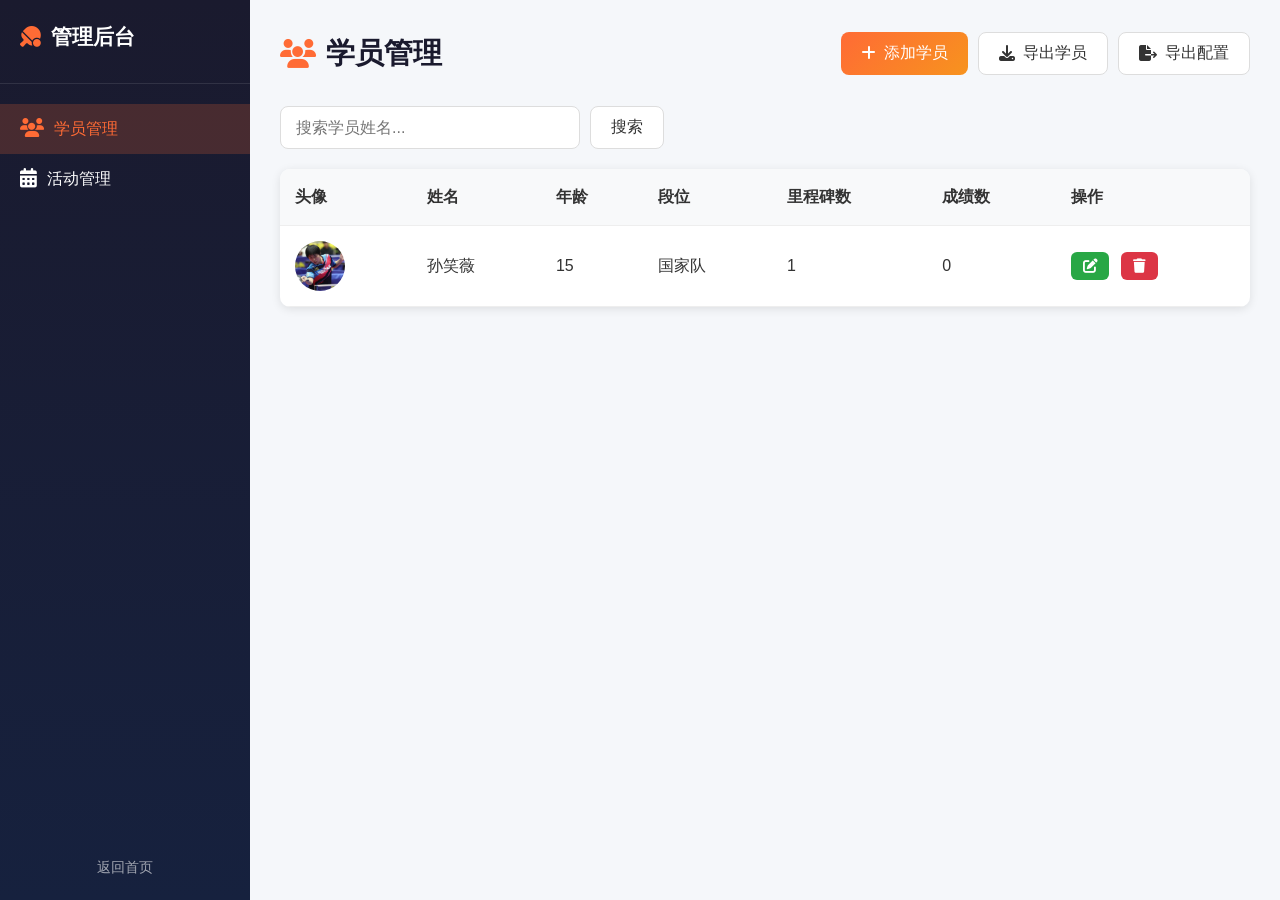
<file: admin.html>
<!DOCTYPE html>
<html lang="zh-CN">
<head>
  <meta charset="UTF-8">
  <meta name="viewport" content="width=device-width, initial-scale=1.0">
  <title>乒奥乒乓球俱乐部 - 管理后台</title>
  <link rel="stylesheet" href="css/style.css">
  <link href="https://cdnjs.cloudflare.com/ajax/libs/font-awesome/6.4.0/css/all.min.css" rel="stylesheet">
</head>
<body>
  <div class="admin-container">
    <!-- 左侧导航 -->
    <aside class="admin-sidebar">
      <div class="admin-logo">
        <i class="fas fa-table-tennis"></i>
        <span>管理后台</span>
      </div>
      <nav class="admin-nav">
        <ul>
          <li class="nav-item active" data-tab="students">
            <i class="fas fa-users"></i>
            <span>学员管理</span>
          </li>
          <li class="nav-item" data-tab="events">
            <i class="fas fa-calendar-alt"></i>
            <span>活动管理</span>
          </li>
        </ul>
      </nav>
      <div class="admin-footer">
        <a href="index.html" target="_blank">返回首页</a>
      </div>
    </aside>

    <!-- 右侧内容区 -->
    <main class="admin-content">
      <!-- 学员管理 -->
      <div class="tab-content active" id="tab-students">
        <div class="content-header">
          <h2><i class="fas fa-users"></i> 学员管理</h2>
          <div class="header-actions">
            <button class="btn-primary" id="add-student-btn">
              <i class="fas fa-plus"></i> 添加学员
            </button>
            <button class="btn-secondary" onclick="exportStudents()">
              <i class="fas fa-download"></i> 导出学员
            </button>
            <button class="btn-secondary" onclick="exportConfig()">
              <i class="fas fa-file-export"></i> 导出配置
            </button>
          </div>
        </div>
        
        <div class="search-bar">
          <input type="text" id="student-search" placeholder="搜索学员姓名...">
          <button class="btn-secondary" id="search-btn">搜索</button>
        </div>

        <table class="data-table" id="students-table">
          <thead>
            <tr>
              <th>头像</th>
              <th>姓名</th>
              <th>年龄</th>
              <th>段位</th>
              <th>里程碑数</th>
              <th>成绩数</th>
              <th>操作</th>
            </tr>
          </thead>
          <tbody id="students-tbody">
            <!-- 学员列表由JS动态生成 -->
          </tbody>
        </table>
      </div>

      <!-- 活动管理 -->
      <div class="tab-content" id="tab-events">
        <div class="content-header">
          <h2><i class="fas fa-calendar-alt"></i> 活动管理</h2>
          <div class="header-actions">
            <button class="btn-primary" id="add-event-btn">
              <i class="fas fa-plus"></i> 添加活动
            </button>
            <button class="btn-secondary" onclick="exportEvents()">
              <i class="fas fa-download"></i> 导出活动
            </button>
            <button class="btn-secondary" onclick="exportConfig()">
              <i class="fas fa-file-export"></i> 导出配置
            </button>
          </div>
        </div>

        <div class="search-bar">
          <input type="text" id="event-search" placeholder="搜索活动名称...">
          <button class="btn-secondary" id="event-search-btn">搜索</button>
        </div>

        <table class="data-table" id="events-table">
          <thead>
            <tr>
              <th>图片</th>
              <th>活动名称</th>
              <th>日期</th>
              <th>地点</th>
              <th>图片数</th>
              <th>里程碑数</th>
              <th>成果数</th>
              <th>操作</th>
            </tr>
          </thead>
          <tbody id="events-tbody">
            <!-- 活动列表由JS动态生成 -->
          </tbody>
        </table>
      </div>
    </main>
  </div>

  <!-- 学员编辑弹窗 -->
  <div class="modal-overlay" id="student-modal-overlay"></div>
  <div class="modal-form" id="student-modal">
    <div class="modal-header">
      <h3 id="student-modal-title">添加学员</h3>
      <button class="modal-close" id="student-modal-close">
        <i class="fas fa-times"></i>
      </button>
    </div>
    <form id="student-form">
      <input type="hidden" id="student-id">
      
      <div class="form-row">
        <div class="form-group">
          <label>姓名 <span class="required">*</span></label>
          <input type="text" id="student-name" required>
        </div>
        <div class="form-group">
          <label>年龄 <span class="required">*</span></label>
          <input type="number" id="student-age" required min="1">
        </div>
      </div>

      <div class="form-row">
        <div class="form-group">
          <label>段位 <span class="required">*</span></label>
          <input type="text" id="student-level" required placeholder="如：业余二段">
        </div>
        <div class="form-group">
          <label>头像图片路径</label>
          <input type="text" id="student-image" placeholder="images/student1.jpg">
        </div>
      </div>

      <!-- 里程碑 -->
      <div class="form-group">
        <label>里程碑</label>
        <div id="student-milestones-list">
          <!-- 里程碑列表由JS生成 -->
        </div>
        <button type="button" class="btn-secondary" id="add-student-milestone">
          <i class="fas fa-plus"></i> 添加里程碑
        </button>
      </div>

      <!-- 成绩 -->
      <div class="form-group">
        <label>取得成绩</label>
        <div id="student-achievements-list">
          <!-- 成绩列表由JS生成 -->
        </div>
        <button type="button" class="btn-secondary" id="add-student-achievement">
          <i class="fas fa-plus"></i> 添加成绩
        </button>
      </div>

      <div class="form-actions">
        <button type="button" class="btn-secondary" id="student-cancel-btn">取消</button>
        <button type="submit" class="btn-primary">保存</button>
      </div>
    </form>
  </div>

  <!-- 活动编辑弹窗 -->
  <div class="modal-overlay" id="event-modal-overlay"></div>
  <div class="modal-form" id="event-modal">
    <div class="modal-header">
      <h3 id="event-modal-title">添加活动</h3>
      <button class="modal-close" id="event-modal-close">
        <i class="fas fa-times"></i>
      </button>
    </div>
    <form id="event-form">
      <input type="hidden" id="event-id">

      <div class="form-row">
        <div class="form-group">
          <label>活动名称 <span class="required">*</span></label>
          <input type="text" id="event-title" required>
        </div>
        <div class="form-group">
          <label>日期 <span class="required">*</span></label>
          <input type="date" id="event-date" required>
        </div>
      </div>

      <div class="form-row">
        <div class="form-group">
          <label>地点 <span class="required">*</span></label>
          <input type="text" id="event-location" required>
        </div>
        <div class="form-group">
          <label>图片路径（多条用逗号分隔）</label>
          <input type="text" id="event-images" placeholder="images/event1-1.jpg,images/event1-2.jpg">
        </div>
      </div>

      <div class="form-group">
        <label>活动描述</label>
        <textarea id="event-description" rows="3"></textarea>
      </div>

      <!-- 里程碑 -->
      <div class="form-group">
        <label>活动里程碑</label>
        <div id="event-milestones-list">
          <!-- 里程碑列表由JS生成 -->
        </div>
        <button type="button" class="btn-secondary" id="add-event-milestone">
          <i class="fas fa-plus"></i> 添加里程碑
        </button>
      </div>

      <!-- 比赛成果 -->
      <div class="form-group">
        <label>比赛成果</label>
        <div id="event-results-list">
          <!-- 成果列表由JS生成 -->
        </div>
        <button type="button" class="btn-secondary" id="add-event-result">
          <i class="fas fa-plus"></i> 添加成果
        </button>
      </div>

      <!-- 精彩亮点 -->
      <div class="form-group">
        <label>精彩亮点</label>
        <div id="event-highlights-list">
          <!-- 亮点列表由JS生成 -->
        </div>
        <button type="button" class="btn-secondary" id="add-event-highlight">
          <i class="fas fa-plus"></i> 添加亮点
        </button>
      </div>

      <div class="form-actions">
        <button type="button" class="btn-secondary" id="event-cancel-btn">取消</button>
        <button type="submit" class="btn-primary">保存</button>
      </div>
    </form>
  </div>

  <!-- 确认删除弹窗 -->
  <div class="modal-overlay" id="confirm-modal-overlay"></div>
  <div class="modal-form" id="confirm-modal">
    <div class="modal-header">
      <h3>确认删除</h3>
      <button class="modal-close" id="confirm-modal-close">
        <i class="fas fa-times"></i>
      </button>
    </div>
    <div class="confirm-content">
      <p id="confirm-message">确定要删除吗？</p>
    </div>
    <div class="form-actions">
      <button type="button" class="btn-secondary" id="confirm-cancel-btn">取消</button>
      <button type="button" class="btn-danger" id="confirm-ok-btn">确定删除</button>
    </div>
  </div>

  <!-- Toast 提示 -->
  <div class="toast" id="toast">操作成功</div>

  <script src="js/config.js"></script>
  <script src="js/admin.js"></script>
</body>
</html>
</file>
<file: css/style.css>
/* 全局样式 */
* {
  margin: 0;
  padding: 0;
  box-sizing: border-box;
}

body {
  font-family: 'Microsoft YaHei', 'PingFang SC', sans-serif;
  line-height: 1.6;
  color: #333;
}

.container {
  max-width: 1200px;
  margin: 0 auto;
  padding: 0 20px;
}

/* 导航栏 */
.navbar {
  background: linear-gradient(135deg, #1a1a2e 0%, #16213e 100%);
  color: #fff;
  padding: 1rem 0;
  position: fixed;
  width: 100%;
  top: 0;
  z-index: 100;
  transition: all 0.3s ease;
}

.navbar.scrolled {
  padding: 0.5rem 0;
  box-shadow: 0 2px 10px rgba(0, 0, 0, 0.3);
}

.nav-container {
  max-width: 1200px;
  margin: 0 auto;
  padding: 0 20px;
  display: flex;
  justify-content: space-between;
  align-items: center;
}

.logo {
  font-size: 1.5rem;
  font-weight: bold;
  display: flex;
  align-items: center;
  gap: 10px;
}

.logo i {
  color: #ff6b35;
  font-size: 1.8rem;
}

.nav-menu {
  display: flex;
  list-style: none;
  gap: 2rem;
}

.nav-menu li a {
  color: #fff;
  text-decoration: none;
  font-size: 1rem;
  transition: color 0.3s ease;
  position: relative;
}

.nav-menu li a:hover {
  color: #ff6b35;
}

.nav-menu li a::after {
  content: '';
  position: absolute;
  bottom: -5px;
  left: 0;
  width: 0;
  height: 2px;
  background: #ff6b35;
  transition: width 0.3s ease;
}

.nav-menu li a:hover::after {
  width: 100%;
}

.mobile-menu-btn {
  display: none;
  background: none;
  border: none;
  color: #fff;
  font-size: 1.5rem;
  cursor: pointer;
}

/* Banner轮播 */
.banner {
  height: 100vh;
  background: #1a1a2e;
  position: relative;
  overflow: hidden;
}

.banner-content {
  height: 100%;
  position: relative;
}

.banner-slide {
  height: 100%;
  display: flex;
  transition: transform 0.5s ease;
}

.banner-item {
  min-width: 100%;
  height: 100%;
  display: flex;
  flex-direction: column;
  justify-content: center;
  align-items: center;
  color: #fff;
  text-align: center;
  background-size: cover;
  background-position: center;
  position: relative;
}

.banner-item::before {
  content: '';
  position: absolute;
  top: 0;
  left: 0;
  width: 100%;
  height: 100%;
  background: rgba(0, 0, 0, 0.6);
}

.banner-item h1 {
  font-size: 3.5rem;
  margin-bottom: 1rem;
  position: relative;
  z-index: 1;
}

.banner-item p {
  font-size: 1.5rem;
  position: relative;
  z-index: 1;
}

.banner-dots {
  position: absolute;
  bottom: 30px;
  left: 50%;
  transform: translateX(-50%);
  display: flex;
  gap: 15px;
}

.banner-dot {
  width: 15px;
  height: 15px;
  border-radius: 50%;
  background: rgba(255, 255, 255, 0.5);
  cursor: pointer;
  transition: all 0.3s ease;
  border: none;
}

.banner-dot.active {
  background: #ff6b35;
  transform: scale(1.2);
}

/* 通用区块样式 */
.section {
  padding: 80px 0;
}

.section-title {
  text-align: center;
  font-size: 2.5rem;
  margin-bottom: 50px;
  color: #1a1a2e;
  display: flex;
  align-items: center;
  justify-content: center;
  gap: 15px;
}

.section-title i {
  color: #ff6b35;
}

/* 教练简介 */
.coaches-grid {
  display: grid;
  grid-template-columns: repeat(auto-fit, minmax(280px, 1fr));
  gap: 30px;
}

.coach-card {
  background: #fff;
  border-radius: 15px;
  overflow: hidden;
  box-shadow: 0 5px 20px rgba(0, 0, 0, 0.1);
  transition: transform 0.3s ease, box-shadow 0.3s ease;
}

.coach-card:hover {
  transform: translateY(-10px);
  box-shadow: 0 10px 30px rgba(0, 0, 0, 0.2);
}

.coach-image {
  width: 100%;
  height: 250px;
  background: linear-gradient(135deg, #ff6b35 0%, #f7931e 100%);
  display: flex;
  align-items: center;
  justify-content: center;
  overflow: hidden;
}

.coach-image img {
  width: 100%;
  height: 100%;
  object-fit: cover;
}

.coach-image .placeholder {
  color: rgba(255, 255, 255, 0.5);
  font-size: 4rem;
}

.coach-info {
  padding: 20px;
}

.coach-name {
  font-size: 1.5rem;
  font-weight: bold;
  color: #1a1a2e;
  margin-bottom: 5px;
}

.coach-title {
  color: #ff6b35;
  font-size: 1rem;
  margin-bottom: 5px;
}

.coach-experience {
  color: #666;
  font-size: 0.9rem;
  margin-bottom: 10px;
}

.coach-specialty {
  color: #888;
  font-size: 0.9rem;
  line-height: 1.6;
}

/* 学院风采 */
.gallery-grid {
  display: grid;
  grid-template-columns: repeat(auto-fit, minmax(300px, 1fr));
  gap: 20px;
}

.gallery-item {
  position: relative;
  border-radius: 15px;
  overflow: hidden;
  cursor: pointer;
  height: 250px;
}

.gallery-item img {
  width: 100%;
  height: 100%;
  object-fit: cover;
  transition: transform 0.3s ease;
}

.gallery-item:hover img {
  transform: scale(1.1);
}

.gallery-item .placeholder {
  width: 100%;
  height: 100%;
  background: linear-gradient(135deg, #667eea 0%, #764ba2 100%);
  display: flex;
  align-items: center;
  justify-content: center;
  color: rgba(255, 255, 255, 0.5);
  font-size: 4rem;
}

.gallery-overlay {
  position: absolute;
  bottom: 0;
  left: 0;
  right: 0;
  background: linear-gradient(transparent, rgba(0, 0, 0, 0.8));
  padding: 30px 20px 20px;
  transform: translateY(100%);
  transition: transform 0.3s ease;
}

.gallery-item:hover .gallery-overlay {
  transform: translateY(0);
}

.gallery-title {
  color: #fff;
  font-size: 1.2rem;
  font-weight: bold;
  margin-bottom: 5px;
}

.gallery-description {
  color: rgba(255, 255, 255, 0.8);
  font-size: 0.9rem;
}

/* 课程介绍 */
.courses-grid {
  display: grid;
  grid-template-columns: repeat(auto-fit, minmax(280px, 1fr));
  gap: 30px;
}

.course-card {
  background: #fff;
  border-radius: 15px;
  overflow: hidden;
  box-shadow: 0 5px 20px rgba(0, 0, 0, 0.1);
  transition: transform 0.3s ease, box-shadow 0.3s ease;
  border-top: 5px solid #ff6b35;
}

.course-card:hover {
  transform: translateY(-10px);
  box-shadow: 0 10px 30px rgba(0, 0, 0, 0.2);
}

.course-header {
  padding: 20px;
  background: linear-gradient(135deg, #f8f9fa 0%, #e9ecef 100%);
}

.course-name {
  font-size: 1.3rem;
  font-weight: bold;
  color: #1a1a2e;
  margin-bottom: 10px;
}

.course-meta {
  display: flex;
  gap: 15px;
  font-size: 0.9rem;
  color: #666;
}

.course-meta span {
  display: flex;
  align-items: center;
  gap: 5px;
}

.course-meta i {
  color: #ff6b35;
}

.course-body {
  padding: 20px;
}

.course-price {
  display: flex;
  align-items: baseline;
  gap: 5px;
  margin-bottom: 15px;
}

.course-price .amount {
  font-size: 2rem;
  font-weight: bold;
  color: #ff6b35;
}

.course-price .unit {
  color: #666;
}

.course-description {
  color: #666;
  font-size: 0.9rem;
  margin-bottom: 15px;
}

.course-features {
  list-style: none;
}

.course-features li {
  padding: 8px 0;
  font-size: 0.9rem;
  color: #555;
  border-bottom: 1px solid #eee;
}

.course-features li:last-child {
  border-bottom: none;
}

.course-features li::before {
  content: '✓';
  color: #28a745;
  margin-right: 10px;
}

/* 联系我们 */
.contact-section {
  background: linear-gradient(135deg, #1a1a2e 0%, #16213e 100%);
  color: #fff;
}

.contact-section .section-title {
  color: #fff;
}

.contact-info {
  display: grid;
  grid-template-columns: repeat(auto-fit, minmax(250px, 1fr));
  gap: 30px;
}

.contact-item {
  display: flex;
  align-items: center;
  gap: 20px;
  padding: 25px;
  background: rgba(255, 255, 255, 0.1);
  border-radius: 15px;
  transition: background 0.3s ease;
}

.contact-item:hover {
  background: rgba(255, 255, 255, 0.15);
}

.contact-item i {
  font-size: 2rem;
  color: #ff6b35;
  width: 60px;
  height: 60px;
  display: flex;
  align-items: center;
  justify-content: center;
  background: rgba(255, 107, 53, 0.2);
  border-radius: 50%;
}

.contact-item h3 {
  font-size: 1.1rem;
  margin-bottom: 5px;
}

.contact-item p {
  color: rgba(255, 255, 255, 0.8);
}

/* 底部 */
.footer {
  background: #0f0f1a;
  color: #fff;
  text-align: center;
  padding: 20px 0;
}

.footer p {
  font-size: 0.9rem;
  color: rgba(255, 255, 255, 0.6);
}

/* 悬浮联系栏 */
.floating-contact {
  position: fixed;
  right: 20px;
  top: 50%;
  transform: translateY(-50%);
  z-index: 200;
  display: flex;
  flex-direction: column;
  gap: 15px;
}

.float-item {
  width: 55px;
  height: 55px;
  background: #fff;
  border-radius: 50%;
  display: flex;
  align-items: center;
  justify-content: center;
  font-size: 1.5rem;
  cursor: pointer;
  box-shadow: 0 5px 15px rgba(0, 0, 0, 0.2);
  transition: all 0.3s ease;
  position: relative;
}

.float-item:hover {
  transform: scale(1.1);
  box-shadow: 0 8px 25px rgba(0, 0, 0, 0.3);
}

.float-item.phone {
  background: #ff6b35;
  color: #fff;
}

.float-item.wechat {
  background: #07c160;
  color: #fff;
}

.float-item.qq {
  background: #12b7f5;
  color: #fff;
}

.float-item.top {
  background: #1a1a2e;
  color: #fff;
}

.float-item .tooltip {
  position: absolute;
  right: 70px;
  top: 50%;
  transform: translateY(-50%);
  background: rgba(0, 0, 0, 0.8);
  color: #fff;
  padding: 8px 15px;
  border-radius: 8px;
  font-size: 0.9rem;
  white-space: nowrap;
  opacity: 0;
  visibility: hidden;
  transition: all 0.3s ease;
}

.float-item:hover .tooltip {
  opacity: 1;
  visibility: visible;
}

/* 微信二维码弹窗 */
.qr-popup {
  position: absolute;
  right: 70px;
  top: 50%;
  transform: translateY(-50%);
  background: #fff;
  padding: 15px;
  border-radius: 15px;
  box-shadow: 0 10px 30px rgba(0, 0, 0, 0.3);
  opacity: 0;
  visibility: hidden;
  transition: all 0.3s ease;
  z-index: 10;
}

.qr-popup.show {
  opacity: 1;
  visibility: visible;
}

.qr-popup img {
  width: 150px;
  height: 150px;
  display: block;
}

.qr-popup .qr-placeholder {
  width: 150px;
  height: 150px;
  background: #f0f0f0;
  display: flex;
  flex-direction: column;
  align-items: center;
  justify-content: center;
  color: #999;
  font-size: 0.8rem;
}

.qr-popup .qr-placeholder i {
  font-size: 3rem;
  margin-bottom: 10px;
}

.qr-popup p {
  text-align: center;
  margin-top: 10px;
  font-size: 0.9rem;
  color: #333;
}

.float-item.wechat:hover .qr-popup {
  opacity: 1;
  visibility: visible;
}

/* 图片预览弹窗 */
.image-modal {
  position: fixed;
  top: 0;
  left: 0;
  width: 100%;
  height: 100%;
  z-index: 500;
  display: flex;
  align-items: center;
  justify-content: center;
  opacity: 0;
  visibility: hidden;
  transition: all 0.3s ease;
}

.image-modal.show {
  opacity: 1;
  visibility: visible;
}

.modal-overlay {
  position: absolute;
  top: 0;
  left: 0;
  width: 100%;
  height: 100%;
  background: rgba(0, 0, 0, 0.8);
}

.modal-image {
  max-width: 90%;
  max-height: 90%;
  object-fit: contain;
  position: relative;
  z-index: 1;
  border-radius: 10px;
}

.modal-close {
  position: absolute;
  top: 20px;
  right: 20px;
  width: 50px;
  height: 50px;
  background: rgba(255, 255, 255, 0.2);
  border: none;
  border-radius: 50%;
  color: #fff;
  font-size: 1.5rem;
  cursor: pointer;
  z-index: 2;
  transition: background 0.3s ease;
}

.modal-close:hover {
  background: rgba(255, 255, 255, 0.3);
}

/* 响应式设计 */
@media (max-width: 768px) {
  .nav-menu {
    display: none;
    position: absolute;
    top: 100%;
    left: 0;
    width: 100%;
    background: #1a1a2e;
    flex-direction: column;
    padding: 20px;
    gap: 15px;
  }

  .nav-menu.show {
    display: flex;
  }

  .mobile-menu-btn {
    display: block;
  }

  .banner-item h1 {
    font-size: 2rem;
  }

  .banner-item p {
    font-size: 1rem;
  }

  .section-title {
    font-size: 1.8rem;
  }

  .gallery-grid {
    grid-template-columns: repeat(auto-fit, minmax(250px, 1fr));
  }

  .contact-info {
    grid-template-columns: 1fr;
  }

  .floating-contact {
    right: 10px;
    gap: 10px;
  }

  .float-item {
    width: 45px;
    height: 45px;
    font-size: 1.2rem;
  }

  .float-item .tooltip {
    right: 55px;
    font-size: 0.8rem;
  }

  .qr-popup {
    right: 55px;
  }

  .qr-popup img,
  .qr-popup .qr-placeholder {
    width: 120px;
    height: 120px;
  }
}

@media (max-width: 480px) {
  .banner-item h1 {
    font-size: 1.5rem;
  }

  .section-title {
    font-size: 1.5rem;
  }

  .coaches-grid,
  .courses-grid {
    grid-template-columns: 1fr;
  }

  .gallery-grid {
    grid-template-columns: 1fr;
  }
}

/* 平滑滚动 */
html {
  scroll-behavior: smooth;
}

/* 学院分组样式 */
.academies-container {
  display: grid;
  grid-template-columns: repeat(auto-fit, minmax(350px, 1fr));
  gap: 30px;
}

.academy-card {
  background: #fff;
  border-radius: 15px;
  overflow: hidden;
  box-shadow: 0 5px 20px rgba(0, 0, 0, 0.1);
  transition: transform 0.3s ease, box-shadow 0.3s ease;
}

.academy-card:hover {
  transform: translateY(-5px);
  box-shadow: 0 10px 30px rgba(0, 0, 0, 0.15);
}

.academy-header {
  height: 200px;
  position: relative;
  overflow: hidden;
}

.academy-header img {
  width: 100%;
  height: 100%;
  object-fit: cover;
  transition: transform 0.3s ease;
}

.academy-header .placeholder {
  width: 100%;
  height: 100%;
  background: linear-gradient(135deg, #667eea 0%, #764ba2 100%);
  display: flex;
  align-items: center;
  justify-content: center;
  color: rgba(255, 255, 255, 0.5);
  font-size: 4rem;
}

.academy-header:hover img {
  transform: scale(1.05);
}

.academy-header::after {
  content: '';
  position: absolute;
  bottom: 0;
  left: 0;
  right: 0;
  height: 60px;
  background: linear-gradient(transparent, rgba(0, 0, 0, 0.7));
}

.academy-info {
  position: absolute;
  bottom: 15px;
  left: 20px;
  right: 20px;
  color: #fff;
}

.academy-name {
  font-size: 1.5rem;
  font-weight: bold;
  margin-bottom: 5px;
}

.academy-description {
  font-size: 0.9rem;
  opacity: 0.9;
}

.academy-students {
  padding: 20px;
}

.academy-students h4 {
  font-size: 1.1rem;
  color: #1a1a2e;
  margin-bottom: 15px;
  display: flex;
  align-items: center;
  gap: 10px;
}

.academy-students h4 i {
  color: #ff6b35;
}

.students-list {
  display: flex;
  flex-direction: column;
  gap: 10px;
}

.student-item {
  display: flex;
  align-items: center;
  gap: 15px;
  padding: 12px;
  background: #f8f9fa;
  border-radius: 10px;
  cursor: pointer;
  transition: background 0.3s ease, transform 0.3s ease;
}

.student-item:hover {
  background: #e9ecef;
  transform: translateX(5px);
}

.student-avatar {
  width: 50px;
  height: 50px;
  border-radius: 50%;
  overflow: hidden;
  flex-shrink: 0;
}

.student-avatar img {
  width: 100%;
  height: 100%;
  object-fit: cover;
}

.student-avatar .placeholder {
  width: 100%;
  height: 100%;
  background: linear-gradient(135deg, #ff6b35 0%, #f7931e 100%);
  display: flex;
  align-items: center;
  justify-content: center;
  color: rgba(255, 255, 255, 0.7);
  font-size: 1.2rem;
}

.student-info {
  flex: 1;
  min-width: 0;
}

.student-name {
  font-size: 1rem;
  font-weight: bold;
  color: #1a1a2e;
  margin-bottom: 2px;
}

.student-meta {
  font-size: 0.85rem;
  color: #666;
  display: flex;
  gap: 10px;
}

/* 活动日历样式 */
.events-list {
  display: grid;
  grid-template-columns: repeat(auto-fit, minmax(300px, 1fr));
  gap: 20px;
}

.event-card {
  background: #fff;
  border-radius: 15px;
  overflow: hidden;
  box-shadow: 0 5px 20px rgba(0, 0, 0, 0.1);
  cursor: pointer;
  transition: transform 0.3s ease, box-shadow 0.3s ease;
}

.event-card:hover {
  transform: translateY(-5px);
  box-shadow: 0 10px 30px rgba(0, 0, 0, 0.15);
}

.event-image {
  height: 180px;
  position: relative;
  overflow: hidden;
}

.event-image img {
  width: 100%;
  height: 100%;
  object-fit: cover;
  transition: transform 0.3s ease;
}

.event-image .placeholder {
  width: 100%;
  height: 100%;
  background: linear-gradient(135deg, #11998e 0%, #38ef7d 100%);
  display: flex;
  align-items: center;
  justify-content: center;
  color: rgba(255, 255, 255, 0.5);
  font-size: 4rem;
}

.event-card:hover .event-image img {
  transform: scale(1.05);
}

.event-date {
  position: absolute;
  top: 15px;
  left: 15px;
  background: rgba(0, 0, 0, 0.7);
  color: #fff;
  padding: 8px 15px;
  border-radius: 8px;
  font-size: 0.9rem;
  font-weight: bold;
}

.event-content {
  padding: 20px;
}

.event-title {
  font-size: 1.2rem;
  font-weight: bold;
  color: #1a1a2e;
  margin-bottom: 8px;
}

.event-location {
  display: flex;
  align-items: center;
  gap: 5px;
  color: #666;
  font-size: 0.9rem;
  margin-bottom: 10px;
}

.event-location i {
  color: #ff6b35;
}

.event-description {
  color: #888;
  font-size: 0.9rem;
  line-height: 1.5;
  margin-bottom: 15px;
}

.event-highlights {
  display: flex;
  flex-wrap: wrap;
  gap: 8px;
}

.event-highlight {
  background: #fff3e0;
  color: #e65100;
  padding: 4px 12px;
  border-radius: 20px;
  font-size: 0.8rem;
}

/* 时间线样式 */
.timeline {
  position: relative;
  padding-left: 30px;
}

.timeline::before {
  content: '';
  position: absolute;
  left: 8px;
  top: 0;
  bottom: 0;
  width: 2px;
  background: #e0e0e0;
}

.timeline-item {
  position: relative;
  padding-bottom: 25px;
}

.timeline-item:last-child {
  padding-bottom: 0;
}

.timeline-dot {
  position: absolute;
  left: -22px;
  top: 3px;
  width: 16px;
  height: 16px;
  background: #ff6b35;
  border-radius: 50%;
  border: 3px solid #fff;
  box-shadow: 0 0 0 3px #ff6b35;
}

.timeline-date {
  font-size: 0.85rem;
  color: #ff6b35;
  font-weight: bold;
  margin-bottom: 5px;
}

.timeline-title {
  font-size: 1rem;
  font-weight: bold;
  color: #1a1a2e;
  margin-bottom: 5px;
}

.timeline-description {
  font-size: 0.9rem;
  color: #666;
}

/* 详情弹窗样式 */
.detail-modal {
  position: fixed;
  top: 0;
  left: 0;
  width: 100%;
  height: 100%;
  z-index: 600;
  display: flex;
  align-items: center;
  justify-content: center;
  opacity: 0;
  visibility: hidden;
  transition: all 0.3s ease;
  padding: 20px;
}

.detail-modal.show {
  opacity: 1;
  visibility: visible;
}

.modal-content {
  background: #fff;
  border-radius: 20px;
  max-width: 700px;
  width: 100%;
  max-height: 90vh;
  overflow-y: auto;
  position: relative;
  z-index: 1;
  transform: scale(0.9);
  transition: transform 0.3s ease;
}

.detail-modal.show .modal-content {
  transform: scale(1);
}

.modal-content .modal-close {
  position: sticky;
  top: 15px;
  float: right;
  margin: 15px;
  z-index: 10;
}

.student-modal-body,
.event-modal-body {
  padding: 30px;
}

/* 学员详情弹窗 */
.student-modal-header {
  display: flex;
  gap: 20px;
  margin-bottom: 30px;
  padding-bottom: 20px;
  border-bottom: 1px solid #eee;
}

.student-modal-avatar {
  width: 120px;
  height: 120px;
  border-radius: 50%;
  overflow: hidden;
  flex-shrink: 0;
}

.student-modal-avatar img {
  width: 100%;
  height: 100%;
  object-fit: cover;
}

.student-modal-avatar .placeholder {
  width: 100%;
  height: 100%;
  background: linear-gradient(135deg, #ff6b35 0%, #f7931e 100%);
  display: flex;
  align-items: center;
  justify-content: center;
  color: rgba(255, 255, 255, 0.7);
  font-size: 3rem;
}

.student-modal-info h2 {
  font-size: 1.8rem;
  color: #1a1a2e;
  margin-bottom: 10px;
}

.student-modal-meta {
  display: flex;
  gap: 20px;
  font-size: 0.95rem;
  color: #666;
}

.student-modal-meta span {
  display: flex;
  align-items: center;
  gap: 5px;
}

.student-modal-meta i {
  color: #ff6b35;
}

.student-modal-section {
  margin-bottom: 30px;
}

.student-modal-section h3 {
  font-size: 1.3rem;
  color: #1a1a2e;
  margin-bottom: 20px;
  display: flex;
  align-items: center;
  gap: 10px;
}

.student-modal-section h3 i {
  color: #ff6b35;
}

/* 活动详情弹窗 */
.event-modal-header {
  margin-bottom: 30px;
}

.event-modal-image {
  height: 250px;
  border-radius: 15px;
  overflow: hidden;
  margin-bottom: 20px;
}

.event-modal-image img {
  width: 100%;
  height: 100%;
  object-fit: cover;
}

.event-modal-image .placeholder {
  width: 100%;
  height: 100%;
  background: linear-gradient(135deg, #11998e 0%, #38ef7d 100%);
  display: flex;
  align-items: center;
  justify-content: center;
  color: rgba(255, 255, 255, 0.5);
  font-size: 5rem;
}

.event-modal-header h2 {
  font-size: 1.8rem;
  color: #1a1a2e;
  margin-bottom: 10px;
}

.event-modal-date {
  display: flex;
  align-items: center;
  gap: 5px;
  color: #ff6b35;
  font-size: 1rem;
  font-weight: bold;
  margin-bottom: 10px;
}

.event-modal-date i {
  font-size: 1.1rem;
}

.event-modal-location {
  display: flex;
  align-items: center;
  gap: 5px;
  color: #666;
  font-size: 0.95rem;
  margin-bottom: 15px;
}

.event-modal-description {
  color: #666;
  font-size: 1rem;
  line-height: 1.6;
}

.event-modal-section {
  margin-bottom: 30px;
}

.event-modal-section h3 {
  font-size: 1.3rem;
  color: #1a1a2e;
  margin-bottom: 20px;
  display: flex;
  align-items: center;
  gap: 10px;
}

.event-modal-section h3 i {
  color: #ff6b35;
}

.event-results-table {
  width: 100%;
  border-collapse: collapse;
}

.event-results-table th,
.event-results-table td {
  padding: 12px;
  text-align: left;
  border-bottom: 1px solid #eee;
}

.event-results-table th {
  background: #f8f9fa;
  color: #1a1a2e;
  font-weight: bold;
}

.event-results-table tr:hover {
  background: #f8f9fa;
}

.event-results-table .achievement {
  color: #ff6b35;
  font-weight: bold;
}

.event-highlights-list {
  list-style: none;
}

.event-highlights-list li {
  padding: 10px 0;
  font-size: 0.95rem;
  color: #555;
  border-bottom: 1px solid #eee;
  display: flex;
  align-items: flex-start;
  gap: 10px;
}

.event-highlights-list li:last-child {
  border-bottom: none;
}

.event-highlights-list li::before {
  content: '✓';
  color: #28a745;
  font-weight: bold;
  flex-shrink: 0;
}

.achievements-list {
  list-style: none;
}

.achievements-list li {
  padding: 12px 15px;
  background: #fff3e0;
  border-radius: 10px;
  margin-bottom: 10px;
  display: flex;
  justify-content: space-between;
  align-items: center;
}

.achievements-list li:last-child {
  margin-bottom: 0;
}

.achievements-list .achievement-title {
  font-size: 0.95rem;
  color: #333;
}

.achievements-list .achievement-award {
  font-size: 1rem;
  font-weight: bold;
  color: #ff6b35;
}

/* 学员卡片样式（按学员列表展示） */
.academies-container {
  display: grid;
  grid-template-columns: repeat(auto-fill, minmax(280px, 1fr));
  gap: 25px;
}

.student-card {
  background: #fff;
  border-radius: 15px;
  overflow: hidden;
  box-shadow: 0 4px 15px rgba(0, 0, 0, 0.1);
  transition: all 0.3s ease;
  cursor: pointer;
}

.student-card:hover {
  transform: translateY(-5px);
  box-shadow: 0 8px 25px rgba(0, 0, 0, 0.15);
}

.student-image {
  height: 200px;
  overflow: hidden;
  position: relative;
}

.student-image img {
  width: 100%;
  height: 100%;
  object-fit: cover;
  transition: transform 0.3s ease;
}

.student-card:hover .student-image img {
  transform: scale(1.05);
}

.student-image .placeholder {
  width: 100%;
  height: 100%;
  background: linear-gradient(135deg, #11998e 0%, #38ef7d 100%);
  display: flex;
  align-items: center;
  justify-content: center;
  color: rgba(255, 255, 255, 0.5);
  font-size: 4rem;
}

.student-content {
  padding: 20px;
}

.student-name {
  font-size: 1.3rem;
  font-weight: bold;
  color: #1a1a2e;
  margin-bottom: 10px;
}

.student-meta {
  display: flex;
  flex-wrap: wrap;
  gap: 10px;
  margin-bottom: 15px;
}

.student-meta span {
  font-size: 0.9rem;
  color: #666;
  display: flex;
  align-items: center;
  gap: 5px;
}

.student-meta span i {
  color: #ff6b35;
}

.student-milestones-preview,
.student-achievements-preview {
  font-size: 0.85rem;
  color: #888;
  margin-bottom: 5px;
}

.student-milestones-preview i,
.student-achievements-preview i {
  color: #28a745;
}

/* 活动图片数量标记 */
.event-image-count {
  position: absolute;
  bottom: 10px;
  right: 10px;
  background: rgba(0, 0, 0, 0.6);
  color: #fff;
  padding: 5px 10px;
  border-radius: 20px;
  font-size: 0.85rem;
  display: flex;
  align-items: center;
  gap: 5px;
}

/* 活动图片轮播 */
.event-images-carousel {
  position: relative;
  height: 250px;
  border-radius: 15px;
  overflow: hidden;
  margin-bottom: 20px;
}

.carousel-slide {
  display: flex;
  height: 100%;
  transition: transform 0.3s ease;
}

.carousel-item {
  flex: 0 0 100%;
  height: 100%;
}

.carousel-item img {
  width: 100%;
  height: 100%;
  object-fit: cover;
}

.carousel-prev,
.carousel-next {
  position: absolute;
  top: 50%;
  transform: translateY(-50%);
  background: rgba(0, 0, 0, 0.5);
  color: #fff;
  border: none;
  padding: 10px;
  border-radius: 50%;
  cursor: pointer;
  font-size: 1.2rem;
  transition: all 0.3s ease;
}

.carousel-prev:hover,
.carousel-next:hover {
  background: rgba(0, 0, 0, 0.7);
}

.carousel-prev {
  left: 15px;
}

.carousel-next {
  right: 15px;
}

.carousel-dots {
  position: absolute;
  bottom: 15px;
  left: 50%;
  transform: translateX(-50%);
  display: flex;
  gap: 8px;
}

.carousel-dot {
  width: 10px;
  height: 10px;
  background: rgba(255, 255, 255, 0.5);
  border: none;
  border-radius: 50%;
  cursor: pointer;
  transition: all 0.3s ease;
}

.carousel-dot.active {
  background: #fff;
  width: 25px;
  border-radius: 5px;
}

/* 空数据提示 */
.no-data {
  color: #999;
  text-align: center;
  padding: 20px;
}

/* 响应式设计 */
@media (max-width: 768px) {
  .academies-container {
    grid-template-columns: 1fr;
  }

  .events-list {
    grid-template-columns: 1fr;
  }

  .event-images-carousel {
    height: 200px;
  }

  .modal-content {
    max-height: 95vh;
    border-radius: 10px;
  }

  .student-modal-header {
    flex-direction: column;
    align-items: center;
    text-align: center;
  }

  .student-modal-meta {
    justify-content: center;
  }

  .event-results-table {
    font-size: 0.85rem;
  }

  .event-results-table th,
  .event-results-table td {
    padding: 8px;
  }
}

/* ============================================ */
/* 管理后台样式 */
/* ============================================ */

.admin-container {
  display: flex;
  min-height: 100vh;
  background: #f5f7fa;
}

/* 侧边栏 */
.admin-sidebar {
  width: 250px;
  background: linear-gradient(180deg, #1a1a2e 0%, #16213e 100%);
  color: #fff;
  padding: 20px 0;
  position: fixed;
  height: 100vh;
  left: 0;
  top: 0;
}

.admin-logo {
  font-size: 1.3rem;
  font-weight: bold;
  display: flex;
  align-items: center;
  gap: 10px;
  padding: 0 20px 30px;
  border-bottom: 1px solid rgba(255, 255, 255, 0.1);
}

.admin-logo i {
  color: #ff6b35;
}

.admin-nav ul {
  list-style: none;
  padding: 20px 0;
}

.nav-item {
  display: flex;
  align-items: center;
  gap: 10px;
  padding: 12px 20px;
  cursor: pointer;
  transition: all 0.3s ease;
}

.nav-item:hover {
  background: rgba(255, 255, 255, 0.1);
}

.nav-item.active {
  background: rgba(255, 107, 53, 0.2);
  color: #ff6b35;
}

.nav-item i {
  font-size: 1.2rem;
}

.admin-footer {
  position: absolute;
  bottom: 20px;
  left: 0;
  right: 0;
  text-align: center;
}

.admin-footer a {
  color: rgba(255, 255, 255, 0.6);
  text-decoration: none;
  font-size: 0.9rem;
}

.admin-footer a:hover {
  color: #ff6b35;
}

/* 内容区 */
.admin-content {
  margin-left: 250px;
  flex: 1;
  padding: 30px;
}

.tab-content {
  display: none;
}

.tab-content.active {
  display: block;
}

.content-header {
  display: flex;
  justify-content: space-between;
  align-items: center;
  margin-bottom: 30px;
}

.content-header h2 {
  font-size: 1.8rem;
  color: #1a1a2e;
  display: flex;
  align-items: center;
  gap: 10px;
}

.content-header h2 i {
  color: #ff6b35;
}

.header-actions {
  display: flex;
  gap: 10px;
}

/* 按钮样式 */
.btn-primary {
  background: linear-gradient(135deg, #ff6b35 0%, #f7931e 100%);
  color: #fff;
  border: none;
  padding: 10px 20px;
  border-radius: 8px;
  cursor: pointer;
  font-size: 1rem;
  display: flex;
  align-items: center;
  gap: 8px;
  transition: all 0.3s ease;
}

.btn-primary:hover {
  transform: translateY(-2px);
  box-shadow: 0 5px 15px rgba(255, 107, 53, 0.4);
}

.btn-secondary {
  background: #fff;
  color: #333;
  border: 1px solid #ddd;
  padding: 10px 20px;
  border-radius: 8px;
  cursor: pointer;
  font-size: 1rem;
  display: flex;
  align-items: center;
  gap: 8px;
  transition: all 0.3s ease;
}

.btn-secondary:hover {
  background: #f5f5f5;
  border-color: #ccc;
}

.btn-danger {
  background: #dc3545;
  color: #fff;
  border: none;
  padding: 10px 20px;
  border-radius: 8px;
  cursor: pointer;
  font-size: 1rem;
  transition: all 0.3s ease;
}

.btn-danger:hover {
  background: #c82333;
}

.btn-edit {
  background: #28a745;
  color: #fff;
  border: none;
  padding: 6px 12px;
  border-radius: 6px;
  cursor: pointer;
  font-size: 0.9rem;
  margin-right: 8px;
  transition: all 0.3s ease;
}

.btn-edit:hover {
  background: #218838;
}

.btn-delete {
  background: #dc3545;
  color: #fff;
  border: none;
  padding: 6px 12px;
  border-radius: 6px;
  cursor: pointer;
  font-size: 0.9rem;
  transition: all 0.3s ease;
}

.btn-delete:hover {
  background: #c82333;
}

.btn-remove {
  background: #dc3545;
  color: #fff;
  border: none;
  padding: 5px 10px;
  border-radius: 4px;
  cursor: pointer;
  font-size: 0.8rem;
}

.btn-remove:hover {
  background: #c82333;
}

/* 搜索栏 */
.search-bar {
  display: flex;
  gap: 10px;
  margin-bottom: 20px;
}

.search-bar input {
  flex: 1;
  max-width: 300px;
  padding: 10px 15px;
  border: 1px solid #ddd;
  border-radius: 8px;
  font-size: 1rem;
}

/* 数据表格 */
.data-table {
  width: 100%;
  border-collapse: collapse;
  background: #fff;
  border-radius: 10px;
  overflow: hidden;
  box-shadow: 0 2px 10px rgba(0, 0, 0, 0.1);
}

.data-table th,
.data-table td {
  padding: 15px;
  text-align: left;
  border-bottom: 1px solid #eee;
}

.data-table th {
  background: #f8f9fa;
  font-weight: bold;
  color: #333;
}

.data-table tr:hover {
  background: #f8f9fa;
}

.avatar-container {
  width: 50px;
  height: 50px;
  border-radius: 50%;
  background: linear-gradient(135deg, #11998e 0%, #38ef7d 100%);
  display: flex;
  align-items: center;
  justify-content: center;
  overflow: hidden;
}

.table-avatar {
  width: 100%;
  height: 100%;
  object-fit: cover;
}

.table-avatar-placeholder {
  color: rgba(255, 255, 255, 0.7);
  font-size: 1.5rem;
}

/* 表单弹窗 */
.modal-overlay {
  position: fixed;
  top: 0;
  left: 0;
  width: 100%;
  height: 100%;
  background: rgba(0, 0, 0, 0.5);
  z-index: 1000;
  display: none;
}

.modal-overlay.show {
  display: block;
}

.modal-form {
  position: fixed;
  top: 50%;
  left: 50%;
  transform: translate(-50%, -50%) scale(0.9);
  background: #fff;
  border-radius: 15px;
  width: 90%;
  max-width: 700px;
  max-height: 90vh;
  overflow-y: auto;
  z-index: 1001;
  display: none;
  box-shadow: 0 20px 50px rgba(0, 0, 0, 0.2);
}

.modal-form.show {
  display: block;
  transform: translate(-50%, -50%) scale(1);
}

.modal-header {
  display: flex;
  justify-content: space-between;
  align-items: center;
  padding: 20px 25px;
  border-bottom: 1px solid #eee;
  position: sticky;
  top: 0;
  background: #fff;
  z-index: 10;
}

.modal-header h3 {
  font-size: 1.3rem;
  color: #1a1a2e;
}

.modal-close {
  background: none;
  border: none;
  color: #999;
  font-size: 1.5rem;
  cursor: pointer;
  padding: 5px;
}

.modal-close:hover {
  color: #333;
}

.modal-form form {
  padding: 25px;
}

.form-row {
  display: flex;
  gap: 20px;
  margin-bottom: 20px;
}

.form-group {
  flex: 1;
  margin-bottom: 20px;
}

.form-group label {
  display: block;
  margin-bottom: 8px;
  font-weight: bold;
  color: #333;
}

.form-group .required {
  color: #dc3545;
}

.form-group input,
.form-group textarea {
  width: 100%;
  padding: 10px 15px;
  border: 1px solid #ddd;
  border-radius: 8px;
  font-size: 1rem;
  transition: border-color 0.3s ease;
}

.form-group input:focus,
.form-group textarea:focus {
  outline: none;
  border-color: #ff6b35;
}

.form-group textarea {
  resize: vertical;
}

.form-actions {
  display: flex;
  justify-content: flex-end;
  gap: 15px;
  margin-top: 30px;
  padding-top: 20px;
  border-top: 1px solid #eee;
}

/* 动态列表项样式 */
.milestone-item,
.achievement-item,
.result-item,
.highlight-item {
  display: flex;
  gap: 10px;
  margin-bottom: 10px;
  align-items: center;
}

.milestone-item input,
.achievement-item input,
.result-item input,
.highlight-item input {
  flex: 1;
  padding: 8px 12px;
  border: 1px solid #ddd;
  border-radius: 6px;
  font-size: 0.9rem;
}

.milestone-item input:first-child {
  max-width: 120px;
}

.confirm-content {
  padding: 30px 25px;
  text-align: center;
}

.confirm-content p {
  font-size: 1.1rem;
  color: #333;
}

/* Toast 提示 */
.toast {
  position: fixed;
  bottom: 30px;
  right: 30px;
  background: #28a745;
  color: #fff;
  padding: 15px 25px;
  border-radius: 8px;
  font-size: 1rem;
  z-index: 2000;
  opacity: 0;
  transform: translateY(20px);
  transition: all 0.3s ease;
}

.toast.show {
  opacity: 1;
  transform: translateY(0);
}

/* 管理后台响应式 */
@media (max-width: 768px) {
  .admin-sidebar {
    width: 100%;
    height: auto;
    position: relative;
    padding: 15px 0;
  }

  .admin-content {
    margin-left: 0;
    padding: 20px;
  }

  .admin-nav ul {
    display: flex;
    flex-wrap: wrap;
    gap: 5px;
    padding: 10px 15px;
  }

  .nav-item {
    padding: 8px 15px;
    border-radius: 8px;
  }

  .content-header {
    flex-direction: column;
    gap: 15px;
    align-items: flex-start;
  }

  .form-row {
    flex-direction: column;
  }

  .modal-form {
    width: 95%;
    max-height: 95vh;
  }

  .milestone-item,
  .achievement-item,
  .result-item {
    flex-wrap: wrap;
  }

  .milestone-item input:first-child {
    max-width: 100%;
  }

  .data-table {
    font-size: 0.85rem;
  }

  .data-table th,
  .data-table td {
    padding: 10px;
  }
}
</file>
